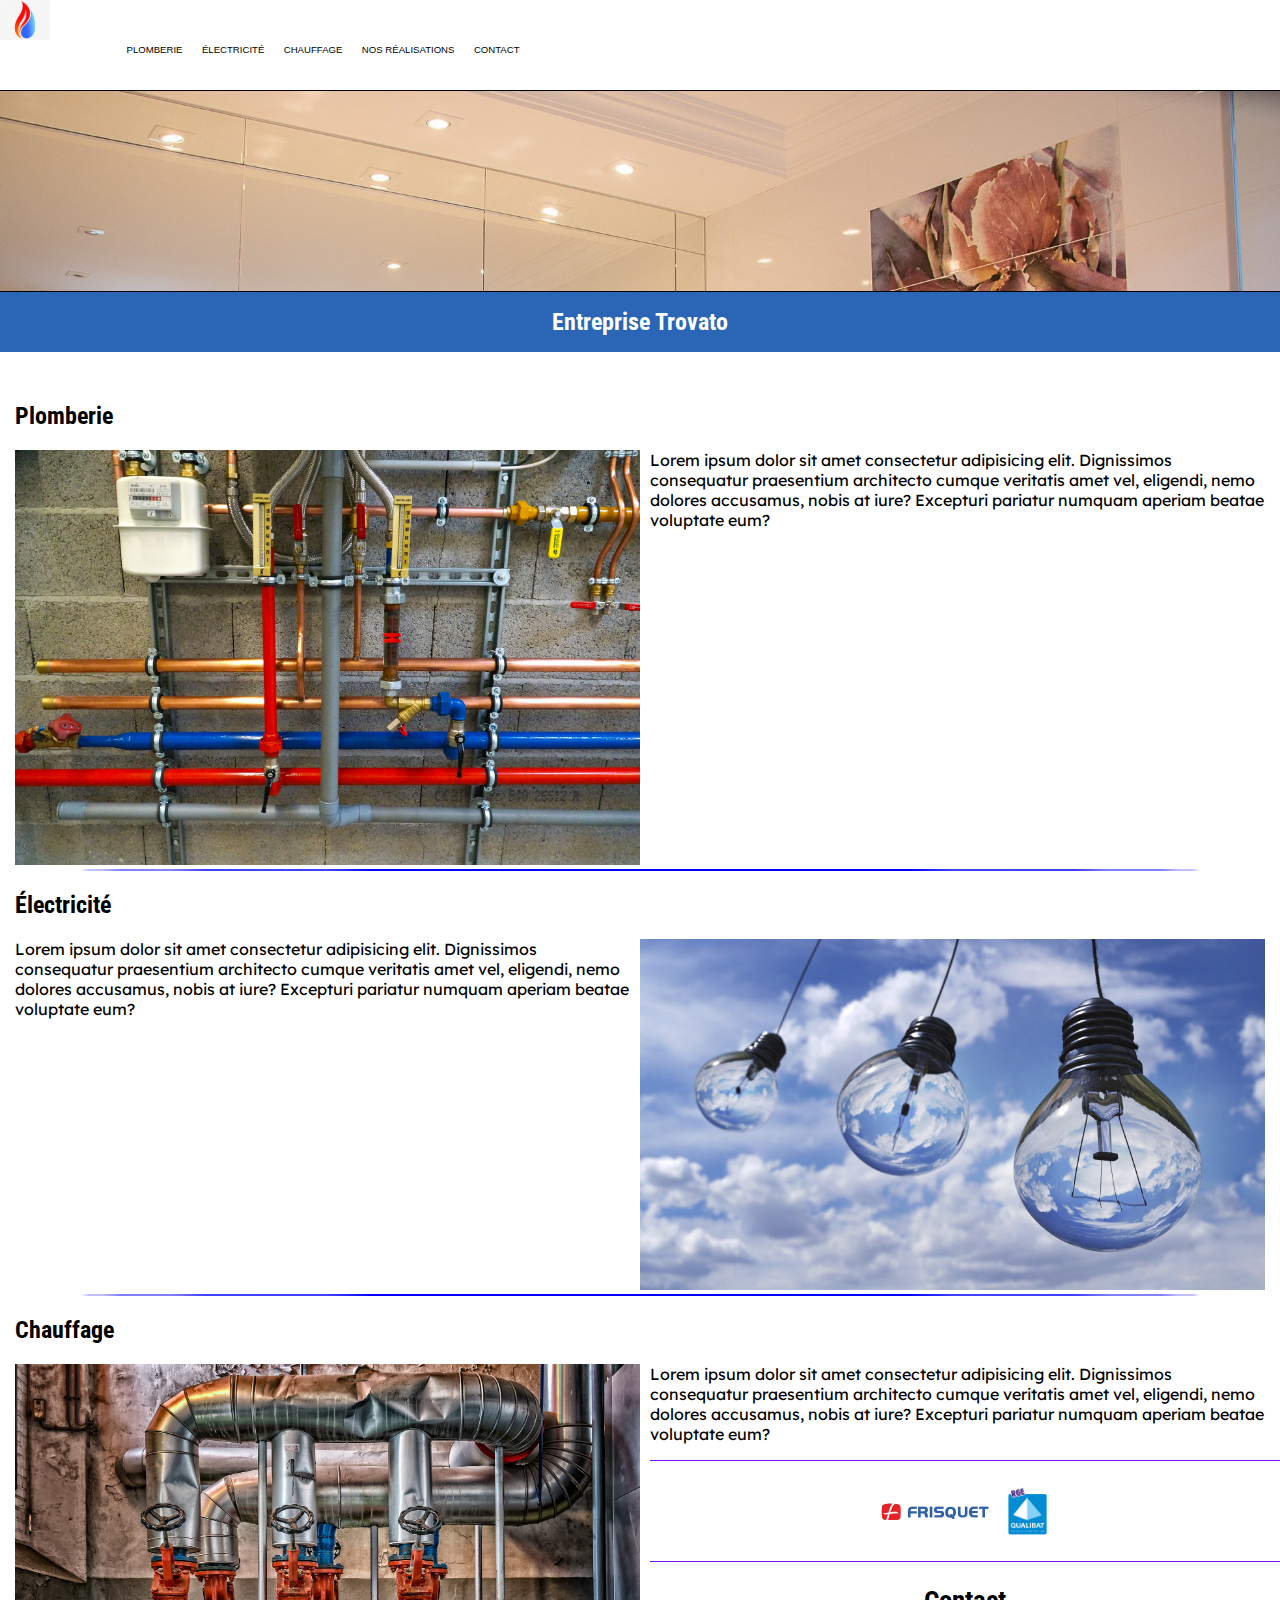
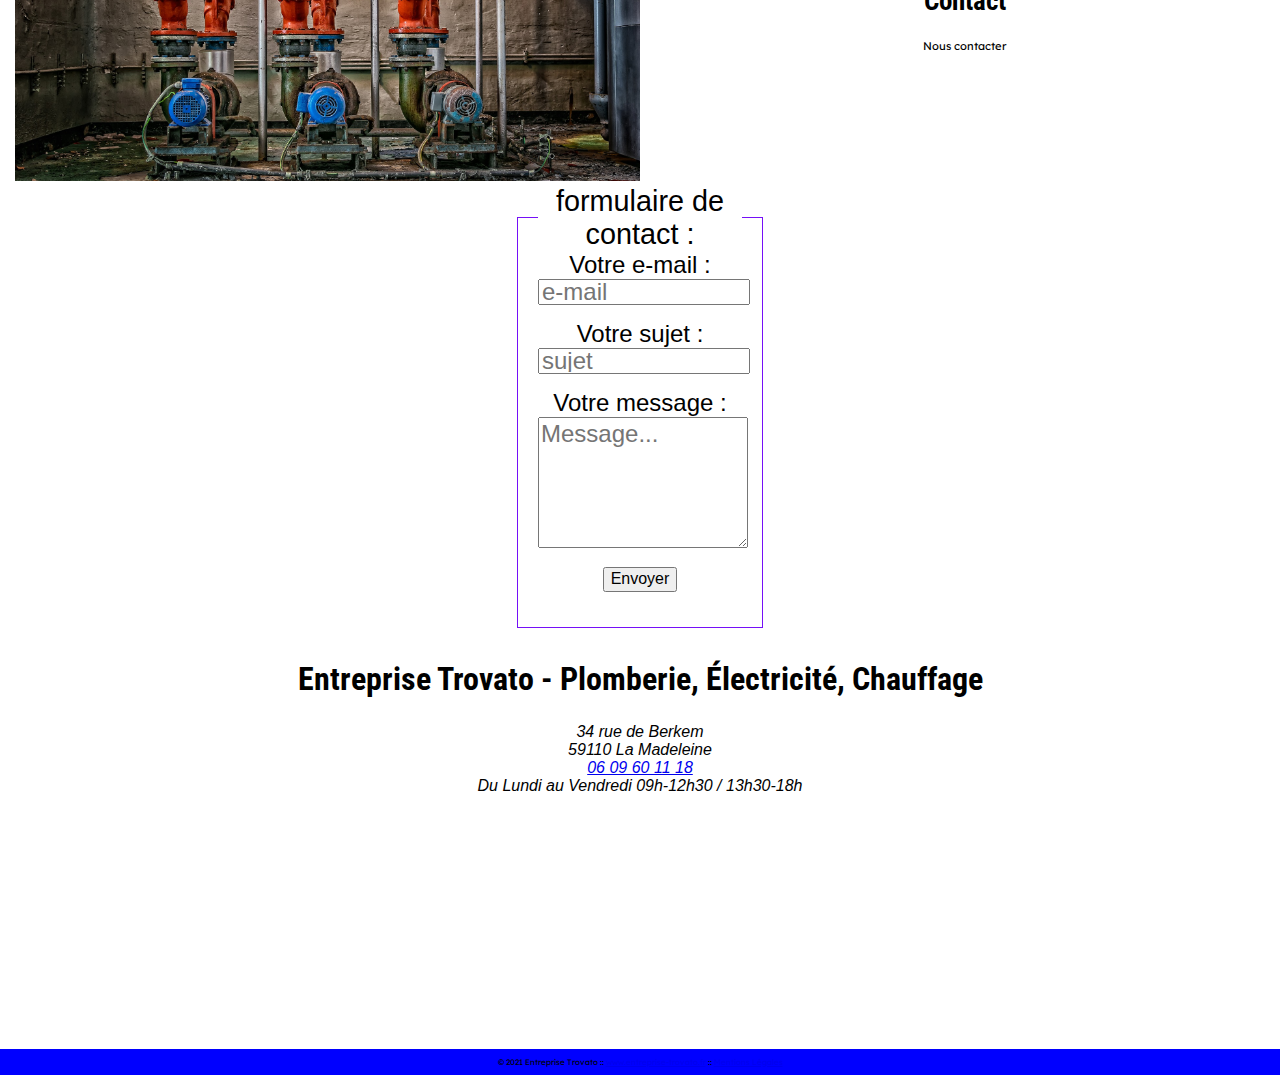
<file: index.html>
<!DOCTYPE html>

<html lang="fr" dir="ltr">

<head>
    <meta charset="utf-8">
    <title>Entreprise Trovato - Plomberie, électricité, chauffage</title>
    <meta name="viewport" content="width=device-width, initial-scale=1">
    <meta name="description"
        content="Entreprise Trovato, dépannage, réparation et installation plomberie, électricité et chauffage dans les Hauts-de-France depuis 1989.">
    <meta name="robots" content="follow">
    <link rel="shortcut icon" href="#">
    <link rel="stylesheet" href="css/normalize.css">
    <link rel="stylesheet" href="css/style.css">
    <link rel="stylesheet" href="https://cdnjs.cloudflare.com/ajax/libs/font-awesome/5.11.2/css/all.min.css">
    <script src="https://code.jquery.com/jquery-3.5.1.min.js"
        integrity="sha256-9/aliU8dGd2tb6OSsuzixeV4y/faTqgFtohetphbbj0=" crossorigin="anonymous"></script>
    <script src="js/script.js"></script>
</head>


<body>

    <!---HEADER-->

    <header>

        <div class="logosHeader">

            <img src="img/logo.jpg" alt="Logo Entreprise Trovato"> <!-- Logo Entreprise Trovato -->

            <i class="fas fa-bars"></i> <!-- logo menu Hamburger -->

        </div>

        <nav>

            <ul>
                <li><a href="#plumbering">Plomberie</a></li>
                <li><a href="#electricity">Électricité</a></li>
                <li><a href="#heating">Chauffage</a></li>
                <li><a href="#">Nos réalisations</a></li>
                <li><a href="#contact">Contact</a></li>
            </ul>

        </nav>

    </header>

    <!--MAIN-->

    <main>

        <section id="accueil">
            <img src="img/sdb.jpg" alt="salle de bain" class="figureSlider active">
            <img src="img/elec.jpg" alt="ampoules" class="figureSlider">
            <img src="img/heater.jpg" alt="tablette chauffage" class="figureSlider">
        </section>

        <div class="titre">
            <h1>Entreprise Trovato</h1>
        </div>



        <section id="presentation">



            <article id="plumbering">

                <h2>Plomberie</h2>

                <div class="pipes">
                    <img src="img/pipes.jpg" alt="tuyaux">
                </div>

                <p>Lorem ipsum dolor sit amet consectetur adipisicing elit. Dignissimos consequatur praesentium
                    architecto cumque veritatis amet vel, eligendi,
                    nemo dolores accusamus, nobis at iure? Excepturi pariatur numquam aperiam beatae voluptate eum?
                </p>

            </article>

            <hr>


            <article id="electricity">

                <h2>Électricité</h2>

                <div class="elec">
                    <img src="img/elec.jpg" alt="câbles électriques">
                </div>

                <p>Lorem ipsum dolor sit amet consectetur adipisicing elit. Dignissimos consequatur praesentium
                    architecto cumque veritatis amet vel, eligendi,
                    nemo dolores accusamus, nobis at iure? Excepturi pariatur numquam aperiam beatae voluptate eum?
                </p>

            </article>

            <hr>


            <article id="heating">

                <h2>Chauffage</h2>

                <div class="boiler">
                    <img src="img/boiler.jpg" alt="vannes de chauffage">
                </div>

                <p>Lorem ipsum dolor sit amet consectetur adipisicing elit. Dignissimos consequatur praesentium
                    architecto cumque veritatis amet vel, eligendi,
                    nemo dolores accusamus, nobis at iure? Excepturi pariatur numquam aperiam beatae voluptate eum?
                </p>

            </article>

        </section>

        <div class="banner">
            <img src="img/frisquet.png" alt="logo Frisquet">

            <img src="img/RGE.png" alt="logo RGE">
        </div>

        <section id="contact">
            <!-- Section Contact avec formulaire et map + coordonnées -->

            <div class="titreContact">
                <h2>Contact</h2>
                <p>Nous contacter</p>
            </div>

            <article class="formulaire">
                <form action="page-de-traitement.php" method="post" id="form">
                    <fieldset>
                        <legend> formulaire de contact :</legend>
                        <div id="mailField">
                            <label for="mail">Votre e-mail :</label>
                            <input type="email" id="mail" name="mail" placeholder="e-mail" required>
                        </div>
                        <div>
                            <label for="subject">Votre sujet :</label>
                            <input type="text" id="subject" name="subject" placeholder="sujet">
                        </div>
                        <div>
                            <label for="message">Votre message :</label>
                            <textarea id="message" name="message" placeholder="Message..." rows="5"
                                cols="33"></textarea>
                        </div>
                        <input id="recaptchaResponse" type="hidden" name="recaptcha-response">
                        <input type="submit" id="submit" name="submit" value="Envoyer">

                    </fieldset>

                </form>
            </article>

            <article class="adresse">
                <h3>Entreprise Trovato - Plomberie, Électricité, Chauffage</h3>
                <address>
                    34 rue de Berkem<br>
                    59110 La Madeleine<br>
                    <a href="tel:+33609601118">06 09 60 11 18</a><br>
                    Du Lundi au Vendredi 09h-12h30 / 13h30-18h
                </address>
            </article>

            <iframe
                src="https://www.google.com/maps/embed?pb=!1m18!1m12!1m3!1d2529.3756901637767!2d3.061132415623879!3d50.65728477950444!2m3!1f0!2f0!3f0!3m2!1i1024!2i768!4f13.1!3m3!1m2!1s0x47c32a664c99bf43%3A0x6d538e09046e9478!2s34%20Rue%20de%20Berkem%2C%2059110%20La%20Madeleine!5e0!3m2!1sfr!2sfr!4v1617960742159!5m2!1sfr!2sfr"
                width="600" height="450" style="border:0;" allowfullscreen="" loading="lazy">
            </iframe>

        </section>

    </main>

    <footer>

        <div class="copyright">
            <p>© 2021 Entreprise Trovato :: <a href="https://www.entreprise-trovato.fr/">www.entreprise-trovato.fr</a>
                :: <a href="mentionsLegales.html">Mentions Légales</a></p>
        </div>


    </footer>

</body>

</html>
</file>
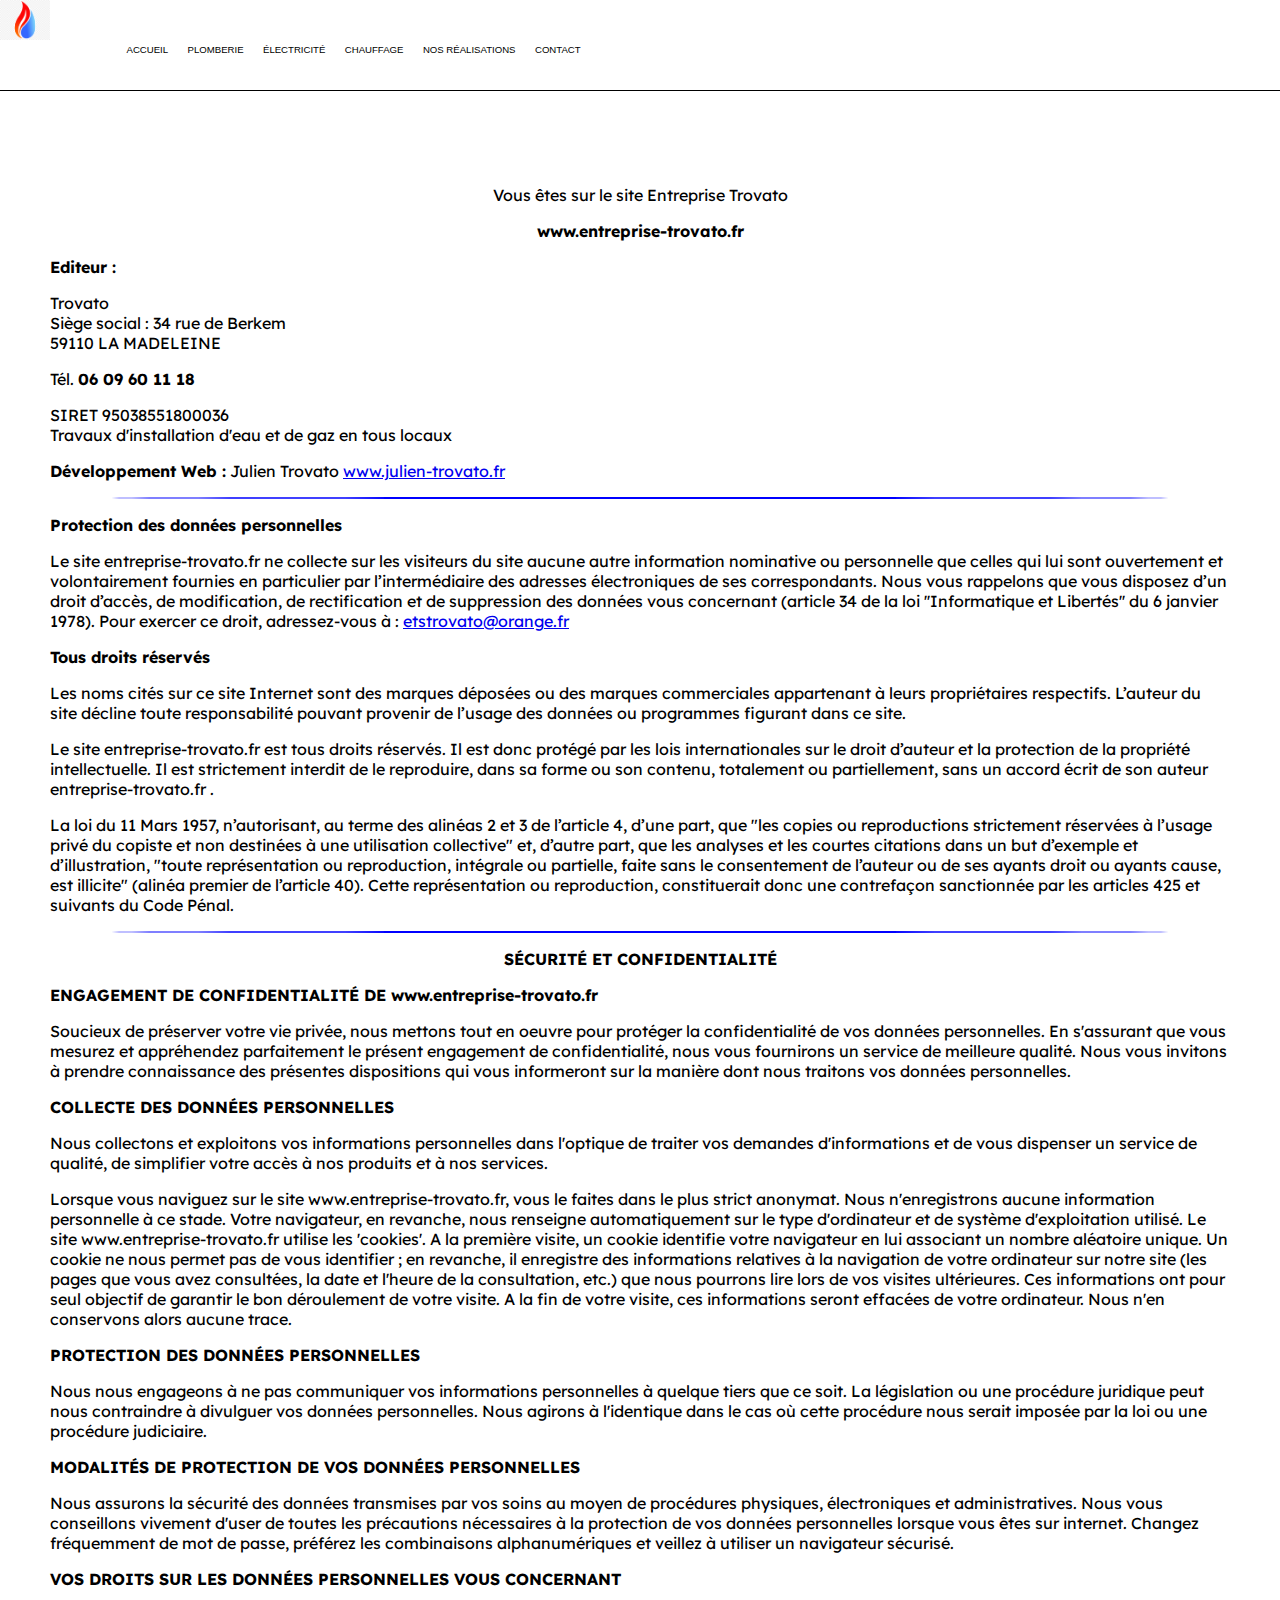
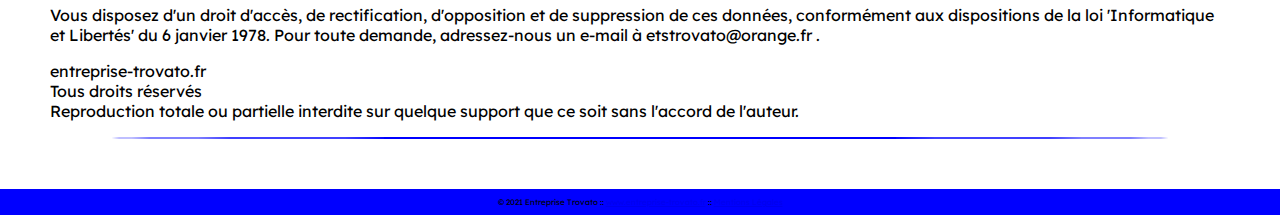
<file: mentionsLegales.html>
<!DOCTYPE html>

<html alng="fr" dir="ltr">

<head>
    <meta charset="utf-8">
    <title>Entreprise Trovato - Plomberie, électricité, chauffage</title>
    <meta name="viewport" content="width=device-width, initial-scale=1">
    <meta name="description"
        content="Entreprise Trovato, dépannage, réparation et installation plomberie, électricité et chauffage dans les Hauts-de-France.">
    <meta name="robots" content="follow">
    <link rel="shortcut icon" href="#">
    <link rel="stylesheet" href="css/normalize.css">
    <link rel="stylesheet" href="css/style.css">
    <link rel="stylesheet" href="https://cdnjs.cloudflare.com/ajax/libs/font-awesome/5.11.2/css/all.min.css">
    <script src="https://code.jquery.com/jquery-3.5.1.min.js"
        integrity="sha256-9/aliU8dGd2tb6OSsuzixeV4y/faTqgFtohetphbbj0=" crossorigin="anonymous"></script>
    <script src="js/script.js"></script>
</head>

<body>

    <header>

        <div class="logosHeader">

            <img src="img/logo.jpg" alt="Logo Entreprise Trovato"> <!-- Logo Entreprise Trovato -->

            <i class="fas fa-bars"></i> <!-- logo menu Hamburger -->

        </div>

        <nav>

            <ul>
                <li><a href="index.html#accueil">Accueil</a></li>
                <li><a href="index.html#plumbering">Plomberie</a></li>
                <li><a href="index.html#electricity">Électricité</a></li>
                <li><a href="index.html#heating">Chauffage</a></li>
                <li><a href="index.html#">Nos réalisations</a></li>
                <li><a href="index.html#contact">Contact</a></li>
            </ul>

        </nav>

    </header>

    <main>


        <section id="texteMentionsLegales">

            <div class="titreMentions">

                <h1>Mentions Légales</h1>

                <p>Vous êtes sur le site Entreprise Trovato</p>
                <p><strong>www.entreprise-trovato.fr</strong></p>
            </div>

            <P><b>Editeur :</b></P>

            <p>Trovato <br>
                Siège social : 34 rue de Berkem <br>
                59110 LA MADELEINE
            </p>

            <p>Tél. <strong>06 09 60 11 18</strong></p>

            <p>
                SIRET 95038551800036<br>
                Travaux d'installation d'eau et de gaz en tous locaux
            </p>

            <p><b>Développement Web :</b> Julien Trovato <a href="http://www.julien-trovato.fr/">www.julien-trovato.fr</a></p>

            <HR size=2 width="85%">

            <p><b>Protection des données personnelles</b></p>

            <p>Le site entreprise-trovato.fr ne collecte sur les visiteurs du site aucune autre information nominative ou
                personnelle
                que celles qui lui sont ouvertement et volontairement fournies en particulier par l’intermédiaire des
                adresses électroniques de ses correspondants.
                Nous vous rappelons que vous disposez d’un droit d’accès, de modification, de rectification et de
                suppression des données vous concernant
                (article 34 de la loi ''Informatique et Libertés'' du 6 janvier 1978). Pour exercer ce droit,
                adressez-vous à : <a href="index.html#contact">etstrovato@orange.fr</a>
            </p>

            <p><b>Tous droits réservés</b></p>

            <p>Les noms cités sur ce site Internet sont des marques déposées ou des marques commerciales appartenant à
                leurs propriétaires respectifs.
                L’auteur du site décline toute responsabilité pouvant provenir de l’usage des données ou programmes
                figurant dans ce site.
            </p>

            <p>
                Le site entreprise-trovato.fr est tous droits réservés. Il est donc protégé par les lois internationales
                sur le droit d’auteur et la protection de la
                propriété intellectuelle. Il est strictement interdit de le reproduire, dans sa forme ou son contenu,
                totalement ou partiellement,
                sans un accord écrit de son auteur entreprise-trovato.fr .
            </p>

            <p>
                La loi du 11 Mars 1957, n’autorisant, au terme des alinéas 2 et 3 de l’article 4, d’une part, que "les
                copies ou reproductions strictement réservées à
                l’usage privé du copiste et non destinées à une utilisation collective" et, d’autre part, que les
                analyses et les courtes citations dans un but d’exemple
                et d’illustration, "toute représentation ou reproduction, intégrale ou partielle, faite sans le
                consentement de l’auteur ou de ses ayants droit ou ayants
                cause, est illicite" (alinéa premier de l’article 40). Cette représentation ou reproduction,
                constituerait donc une contrefaçon sanctionnée par les articles
                425 et suivants du Code Pénal.
            </p>

            <HR size=2 width="85%">

            <p class="titreMentions"><b>SÉCURITÉ ET CONFIDENTIALITÉ</b></p>

            <p><b>ENGAGEMENT DE CONFIDENTIALITÉ DE www.entreprise-trovato.fr</b></p>

            <p>
                Soucieux de préserver votre vie privée, nous mettons tout en oeuvre pour protéger la confidentialité de
                vos données personnelles. En s'assurant que vous mesurez et
                appréhendez parfaitement le présent engagement de confidentialité, nous vous fournirons un service de
                meilleure qualité.
                Nous vous invitons à prendre connaissance des présentes dispositions qui vous informeront sur la manière
                dont nous traitons vos données personnelles.
            </p>

            <p><b>COLLECTE DES DONNÉES PERSONNELLES</b></p>

            <p>
                Nous collectons et exploitons vos informations personnelles dans l'optique de traiter vos demandes
                d'informations et de vous dispenser un service de qualité,
                de simplifier votre accès à nos produits et à nos services.
            </p>

            <p>
                Lorsque vous naviguez sur le site www.entreprise-trovato.fr, vous le faites dans le plus strict anonymat.
                Nous n'enregistrons aucune information personnelle
                à ce stade. Votre navigateur, en revanche, nous renseigne automatiquement sur le type d'ordinateur et de
                système d'exploitation utilisé.
                Le site www.entreprise-trovato.fr utilise les 'cookies'. A la première visite, un cookie identifie votre
                navigateur en lui associant un nombre aléatoire unique.
                Un cookie ne nous permet pas de vous identifier ; en revanche, il enregistre des informations relatives
                à la navigation de votre ordinateur sur notre site
                (les pages que vous avez consultées, la date et l'heure de la consultation, etc.) que nous pourrons lire
                lors de vos visites ultérieures. Ces informations
                ont pour seul objectif de garantir le bon déroulement de votre visite. A la fin de votre visite, ces
                informations seront effacées de votre ordinateur.
                Nous n'en conservons alors aucune trace.
            </p>

            <p><b>PROTECTION DES DONNÉES PERSONNELLES</b></p>

            <p>
                Nous nous engageons à ne pas communiquer vos informations personnelles à quelque tiers que ce soit. La
                législation ou une procédure juridique peut nous
                contraindre à divulguer vos données personnelles. Nous agirons à l'identique dans le cas où cette
                procédure nous serait imposée par la loi ou une procédure
                judiciaire.
            </p>

            <p><b>MODALITÉS DE PROTECTION DE VOS DONNÉES PERSONNELLES</b></p>

            <p>
                Nous assurons la sécurité des données transmises par vos soins au moyen de procédures physiques,
                électroniques et administratives.
                Nous vous conseillons vivement d'user de toutes les précautions nécessaires à la protection de vos
                données personnelles lorsque vous êtes sur internet.
                Changez fréquemment de mot de passe, préférez les combinaisons alphanumériques et veillez à utiliser un
                navigateur sécurisé.
            </p>

            <p><b>VOS DROITS SUR LES DONNÉES PERSONNELLES VOUS CONCERNANT</b></p>

            <p>
                Vous disposez d'un droit d'accès, de rectification, d'opposition et de suppression de ces données,
                conformément aux dispositions de la loi
                'Informatique et Libertés' du 6 janvier 1978. Pour toute demande, adressez-nous un e-mail à
                etstrovato@orange.fr .
            </p>

            <p>
                entreprise-trovato.fr<br>
                Tous droits réservés<br>
                Reproduction totale ou partielle interdite sur quelque support que ce soit sans l'accord de l'auteur.
            </p>

            <HR size="2" width="85%">
        </section>
    </main>

    <footer>

        <div class="copyright">
            <p>© 2021 Entreprise Trovato :: <a href="https://www.entreprise-trovato.fr/">www.entreprise-trovato.fr</a>
                :: <a href="mentionsLegales.html">Mentions Légales</a></p>
        </div>


    </footer>

</body>


</html>
</file>
<file: css/style.css>
/*************** DÉFINITION DES FONTS **************************/

@import url('https://fonts.googleapis.com/css2?family=Roboto+Condensed&display=swap');
/* Roboto Regular */

@import url('https://fonts.googleapis.com/css2?family=Lexend:wght@300&family=Roboto+Condensed&display=swap');
/* Lexend Light */

/*************** PARAMETRES BODY ************************************/
body {
    background-color: #FFFFFF;
    margin: 0;
}

section {
    margin: 0;
}

h1,
h2,
h3 {
    font-family: 'Roboto Condensed', sans-serif;
}

p {
    font-family: 'Lexend', sans-serif;
}

hr {
    background-color: blue;
    border: 0;
    border-radius: 100%;
    width: 90%;
    height: 2px;
    margin: auto;
}

#texteMentionsLegales {
    margin: 50px;
}

.titreMentions {
    text-align: center;
}


/************************************************************/
/******* CSS À APPLIQUER AU ÉCRAN ENTRE 320px et 399px ******/
/************************************************************/


@media screen and (max-width: 399px) {

    /* HEADER */

    header {
        display: flex;
        position: relative;
        align-items: flex-start;
        border-bottom: 1px solid #000000;
    }

    .logosHeader {
        display: flex;
        justify-content: space-between;
    }

    .fas.fa-bars {
        display: none;
        position: absolute;
        top: 25%;
        right: 10%;
        font-size: 0.8rem;
        transition-duration: 0.5s;
        /* transition pour la rotation */
        transition-timing-function: ease-in-out;
    }

    /* classe qui permet la rotation du font-awesome avec le script Js */
    .rotated {
        -webkit-transform: rotate(90deg);
        /* Chrome, Safari 3.1+ */
        -moz-transform: rotate(90deg);
        /* Firefox 3.5-15 */
        -ms-transform: rotate(90deg);
        /* IE 9 */
        -o-transform: rotate(90deg);
        /* Opera 10.50-12.00 */
        transform: rotate(90deg);
        /* Firefox 16+, IE 10+, Opera 12.10+ */
    }

    header img {
        height: 40px;
        width: auto;
    }

    nav {
        width: 100%;
        height: 60px;
        margin: 0 auto;
        margin-top: 15px;
        margin-bottom: 15px;
        text-align: center;
        position: relative;
    }

    nav ul {
        padding: 0;
        margin: 0 auto;
        position: absolute;
        top: 40%;
        left: 5%;
    }

    nav ul li {
        display: inline;
        list-style: none;
    }

    li a {
        font-size: 0.6rem;
        text-decoration: none;
        color: black;
        text-transform: uppercase;
        font-family: "Ubuntu", sans-serif;
        margin-left: 15px;
    }

    li a:hover {
        text-decoration: underline;
    }

    /****************************************************************/
    /***********************   SLIDER / PRESENTATION  ***************/
    /****************************************************************/

    #accueil {
        position: relative;
        height: 200px;
        overflow: hidden;
    }

    /* ************** Les éléments du slider ************** */


    /* classe pour activer une image */
    .figureSlider.active {
        display: block;
        opacity: 1;
        -ms-filter: "progid:DXImageTransform.Microsoft.Alpha(Opacity=100)";
        filter: alpha(opacity=1);
    }

    /* cacher toutes les autres images */
    .figureSlider {
        position: absolute;
        width: 100%;
        -webkit-transition: opacity 1s ease-in-out;
        -moz-transition: opacity 1s ease-in-out;
        -o-transition: opacity 1s ease-in-out;
        transition: opacity 1s ease-in-out;
        opacity: 0;
        -ms-filter: "progid:DXImageTransform.Microsoft.Alpha(Opacity=0)";
        filter: alpha(opacity=0);
    }

    .titre {
        margin-bottom: 50px;
        background-color: #2a66b5;
        display: flex;
        align-items: center;
        justify-content: center;
        border-top: 1px solid #000000;
    }

    h1 {
        font-size: 1.5rem;
        color: #FFFFFF;
    }

    /* Section Présentation */

    #presentation {
        padding-left: 15px;
        padding-right: 15px;
    }

    .plumbering {
        margin-bottom: 15px;
    }

    .pipes {
        width: 50%;
        overflow: hidden;
        float: left;
        margin-right: 10px;

    }

    .pipes img {
        max-width: 100%;
    }

    .electricity {
        margin-bottom: 15px;
    }

    .elec {
        width: 50%;
        overflow: hidden;
        float: right;
        margin-left: 10px;
    }

    .elec img {
        max-width: 100%;
    }

    .heating {
        margin-bottom: 15px;
    }

    .boiler {
        width: 50%;
        overflow: hidden;
        float: left;
        margin-right: 10px;
    }

    .boiler img {
        max-width: 100%;
    }

    /* Bannière Logos partenaires */

    .banner {
        height: 100px;
        border-top: solid #7510f7 1px;
        border-bottom: solid #7510f7 1px;
        overflow: hidden;
        display: flex;
        align-items: center;
        justify-content: center;
    }

    .banner img {
        height: 50px;
    }


    /* SECTION CONTACT */

    #contact {
        text-align: center;
    }

    .titreContact h2 {
        font-size: 1.7rem;
        color: #000000;
    }

    .titreContact p {
        font-size: 0.7em;
        color: #000000;
    }

    .formulaire {
        margin-top: 50px;
        width: 250px;
        margin-left: auto;
        margin-right: auto;

    }

    form input {
        height: 20px;
        font-size: 1.5em;
        margin-bottom: 15px;
    }

    form textarea {
        height: 125px;
        font-size: 1.5em;
        margin-bottom: 15px;
    }

    form label {
        font-size: 1.5em;
    }

    #name,
    #mail,
    #subject,
    #message {
        width: 100%;
    }

    form fieldset {
        padding: 0 20px 20px 20px;
        margin-bottom: 10px;
        border: 1px solid #7510f7;
    }

    form legend {
        font-size: 1.8em;
    }

    #submit {
        font-size: 1em;
        height: 25px;
    }

    .adresse h3 {
        font-size: 2rem;
        margin-bottom: 25px;
    }

    iframe {
        width: 100%;
        height: 250px;
    }

    /* Footer */

    footer {
        display: flex;
        align-items: center;
        justify-content: center;
        background-color: #2a66b5;
    }

    .copyright {
        color: #FFFFFF;
        font-size: 0.5rem;
        text-transform: bold;
    }



}

/************************************************************/
/******* CSS À APPLIQUER AU ÉCRAN ENTRE 400px et 768px ******/
/************************************************************/


@media screen and (min-width: 400px) and (max-width: 768px) {

    /* HEADER */

    header {
        display: flex;
        position: relative;
        align-items: flex-start;
        border-bottom: 1px solid #000000;
    }

    .logosHeader {
        display: flex;
        justify-content: space-between;
    }

    .fas.fa-bars {
        display: none;
        position: absolute;
        top: 25%;
        right: 10%;
        font-size: 0.8rem;
        transition-duration: 0.5s;
        /* transition pour la rotation */
        transition-timing-function: ease-in-out;
    }

    /* classe qui permet la rotation du font-awesome avec le script Js */
    .rotated {
        -webkit-transform: rotate(90deg);
        /* Chrome, Safari 3.1+ */
        -moz-transform: rotate(90deg);
        /* Firefox 3.5-15 */
        -ms-transform: rotate(90deg);
        /* IE 9 */
        -o-transform: rotate(90deg);
        /* Opera 10.50-12.00 */
        transform: rotate(90deg);
        /* Firefox 16+, IE 10+, Opera 12.10+ */
    }

    header img {
        height: 40px;
        width: auto;
    }

    nav {
        width: 100%;
        height: 60px;
        margin: 0 auto;
        margin-top: 15px;
        margin-bottom: 15px;
        text-align: center;
        position: relative;
    }

    nav ul {
        padding: 0;
        margin: 0 auto;
        position: absolute;
        top: 40%;
        left: 5%;
    }

    nav ul li {
        display: inline;
        list-style: none;
    }

    li a {
        font-size: 0.6rem;
        text-decoration: none;
        color: black;
        text-transform: uppercase;
        font-family: "Ubuntu", sans-serif;
        margin-left: 15px;
    }

    li a:hover {
        text-decoration: underline;
    }

    /****************************************************************/
    /***********************   SLIDER / PRESENTATION  ***************/
    /****************************************************************/

    #accueil {
        position: relative;
        height: 200px;
        overflow: hidden;
    }

    /* ************** Les éléments du slider ************** */


    /* classe pour activer une image */
    .figureSlider.active {
        display: block;
        opacity: 1;
        -ms-filter: "progid:DXImageTransform.Microsoft.Alpha(Opacity=100)";
        filter: alpha(opacity=1);
    }

    /* cacher toutes les autres images */
    .figureSlider {
        position: absolute;
        width: 100%;
        -webkit-transition: opacity 1s ease-in-out;
        -moz-transition: opacity 1s ease-in-out;
        -o-transition: opacity 1s ease-in-out;
        transition: opacity 1s ease-in-out;
        opacity: 0;
        -ms-filter: "progid:DXImageTransform.Microsoft.Alpha(Opacity=0)";
        filter: alpha(opacity=0);
    }

    .titre {
        margin-bottom: 50px;
        background-color: #2a66b5;
        display: flex;
        align-items: center;
        justify-content: center;
        border-top: 1px solid #000000;
    }

    h1 {
        font-size: 1.5rem;
        color: #FFFFFF;
    }

    /* Section Présentation */

    #presentation {
        padding-left: 15px;
        padding-right: 15px;
    }

    .plumbering {
        margin-bottom: 15px;
    }

    .pipes {
        width: 50%;
        overflow: hidden;
        float: left;
        margin-right: 10px;

    }

    .pipes img {
        max-width: 100%;
    }

    .electricity {
        margin-bottom: 15px;
    }

    .elec {
        width: 50%;
        overflow: hidden;
        float: right;
        margin-left: 10px;
    }

    .elec img {
        max-width: 100%;
    }

    .heating {
        margin-bottom: 15px;
    }

    .boiler {
        width: 50%;
        overflow: hidden;
        float: left;
        margin-right: 10px;
    }

    .boiler img {
        max-width: 100%;
    }

    /* Bannière Logos partenaires */

    .banner {
        height: 100px;
        border-top: solid #7510f7 1px;
        border-bottom: solid #7510f7 1px;
        overflow: hidden;
        display: flex;
        align-items: center;
        justify-content: center;
    }

    .banner img {
        height: 50px;
    }


    /* SECTION CONTACT */

    #contact {
        text-align: center;
    }

    .titreContact h2 {
        font-size: 1.7rem;
        color: #000000;
    }

    .titreContact p {
        font-size: 0.7em;
        color: #000000;
    }

    .formulaire {
        margin-top: 50px;
        width: 250px;
        margin-left: auto;
        margin-right: auto;

    }

    form input {
        height: 20px;
        font-size: 1.5em;
        margin-bottom: 15px;
    }

    form textarea {
        height: 125px;
        font-size: 1.5em;
        margin-bottom: 15px;
    }

    form label {
        font-size: 1.5em;
    }

    #name,
    #mail,
    #subject,
    #message {
        width: 100%;
    }

    form fieldset {
        padding: 0 20px 20px 20px;
        margin-bottom: 10px;
        border: 1px solid #7510f7;
    }

    form legend {
        font-size: 1.8em;
    }

    #submit {
        font-size: 1em;
        height: 25px;
    }

    .adresse h3 {
        font-size: 2rem;
        margin-bottom: 25px;
    }

    iframe {
        width: 100%;
        height: 250px;
    }

    /* Footer */

    footer {
        display: flex;
        align-items: center;
        justify-content: center;
        background-color: blue;
    }

    .copyright {
        color: #000000;
        font-size: 0.5rem;
    }



}

/************************************************************/
/******* CSS À APPLIQUER AU ÉCRAN ENTRE 769px et 1024px ******/
/************************************************************/


@media screen and (min-width: 769px) and (max-width: 1024px) {

    /* HEADER */

    header {
        display: flex;
        position: relative;
        align-items: flex-start;
        border-bottom: 1px solid #000000;
    }

    .logosHeader {
        display: flex;
        justify-content: space-between;
    }

    .fas.fa-bars {
        display: none;
        position: absolute;
        top: 25%;
        right: 10%;
        font-size: 0.8rem;
        transition-duration: 0.5s;
        /* transition pour la rotation */
        transition-timing-function: ease-in-out;
    }

    /* classe qui permet la rotation du font-awesome avec le script Js */
    .rotated {
        -webkit-transform: rotate(90deg);
        /* Chrome, Safari 3.1+ */
        -moz-transform: rotate(90deg);
        /* Firefox 3.5-15 */
        -ms-transform: rotate(90deg);
        /* IE 9 */
        -o-transform: rotate(90deg);
        /* Opera 10.50-12.00 */
        transform: rotate(90deg);
        /* Firefox 16+, IE 10+, Opera 12.10+ */
    }

    header img {
        height: 40px;
        width: auto;
    }

    nav {
        width: 100%;
        height: 60px;
        margin: 0 auto;
        margin-top: 15px;
        margin-bottom: 15px;
        text-align: center;
        position: relative;
    }

    nav ul {
        padding: 0;
        margin: 0 auto;
        position: absolute;
        top: 40%;
        left: 5%;
    }

    nav ul li {
        display: inline;
        list-style: none;
    }

    li a {
        font-size: 0.6rem;
        text-decoration: none;
        color: black;
        text-transform: uppercase;
        font-family: "Ubuntu", sans-serif;
        margin-left: 15px;
    }

    li a:hover {
        text-decoration: underline;
    }

    /****************************************************************/
    /***********************   SLIDER / PRESENTATION  ***************/
    /****************************************************************/

    #accueil {
        position: relative;
        height: 200px;
        overflow: hidden;
    }

    /* ************** Les éléments du slider ************** */


    /* classe pour activer une image */
    .figureSlider.active {
        display: block;
        opacity: 1;
        -ms-filter: "progid:DXImageTransform.Microsoft.Alpha(Opacity=100)";
        filter: alpha(opacity=1);
    }

    /* cacher toutes les autres images */
    .figureSlider {
        position: absolute;
        width: 100%;
        -webkit-transition: opacity 1s ease-in-out;
        -moz-transition: opacity 1s ease-in-out;
        -o-transition: opacity 1s ease-in-out;
        transition: opacity 1s ease-in-out;
        opacity: 0;
        -ms-filter: "progid:DXImageTransform.Microsoft.Alpha(Opacity=0)";
        filter: alpha(opacity=0);
    }

    .titre {
        margin-bottom: 50px;
        background-color: #2a66b5;
        display: flex;
        align-items: center;
        justify-content: center;
        border-top: 1px solid #000000;
    }

    h1 {
        font-size: 1.5rem;
        color: #FFFFFF;
    }

    /* Section Présentation */

    #presentation {
        padding-left: 15px;
        padding-right: 15px;
    }

    .plumbering {
        margin-bottom: 15px;
    }

    .pipes {
        width: 50%;
        overflow: hidden;
        float: left;
        margin-right: 10px;

    }

    .pipes img {
        max-width: 100%;
    }

    .electricity {
        margin-bottom: 15px;
    }

    .elec {
        width: 50%;
        overflow: hidden;
        float: right;
        margin-left: 10px;
    }

    .elec img {
        max-width: 100%;
    }

    .heating {
        margin-bottom: 15px;
    }

    .boiler {
        width: 50%;
        overflow: hidden;
        float: left;
        margin-right: 10px;
    }

    .boiler img {
        max-width: 100%;
    }

    /* Bannière Logos partenaires */

    .banner {
        height: 100px;
        border-top: solid #7510f7 1px;
        border-bottom: solid #7510f7 1px;
        overflow: hidden;
        display: flex;
        align-items: center;
        justify-content: center;
    }

    .banner img {
        height: 50px;
    }


    /* SECTION CONTACT */

    #contact {
        text-align: center;
    }

    .titreContact h2 {
        font-size: 1.7rem;
        color: #000000;
    }

    .titreContact p {
        font-size: 0.7em;
        color: #000000;
    }

    .formulaire {
        margin-top: 50px;
        width: 250px;
        margin-left: auto;
        margin-right: auto;

    }

    form input {
        height: 20px;
        font-size: 1.5em;
        margin-bottom: 15px;
    }

    form textarea {
        height: 125px;
        font-size: 1.5em;
        margin-bottom: 15px;
    }

    form label {
        font-size: 1.5em;
    }

    #name,
    #mail,
    #subject,
    #message {
        width: 100%;
    }

    form fieldset {
        padding: 0 20px 20px 20px;
        margin-bottom: 10px;
        border: 1px solid #7510f7;
    }

    form legend {
        font-size: 1.8em;
    }

    #submit {
        font-size: 1em;
        height: 25px;
    }

    .adresse h3 {
        font-size: 2rem;
        margin-bottom: 25px;
    }

    iframe {
        width: 100%;
        height: 250px;
    }

    /* Footer */

    footer {
        display: flex;
        align-items: center;
        justify-content: center;
        background-color: blue;
    }

    .copyright {
        color: #000000;
        font-size: 0.5rem;
    }



}

/************************************************************/
/******* CSS À APPLIQUER AU ÉCRAN ENTRE 1025px et 1400px ******/
/************************************************************/


@media screen and (min-width: 1025px) and (max-width: 1400px) {

    /* HEADER */

    header {
        display: flex;
        position: relative;
        align-items: flex-start;
        border-bottom: 1px solid #000000;
    }

    .logosHeader {
        display: flex;
        justify-content: space-between;
    }

    .fas.fa-bars {
        display: none;
        position: absolute;
        top: 25%;
        right: 10%;
        font-size: 0.8rem;
        transition-duration: 0.5s;
        /* transition pour la rotation */
        transition-timing-function: ease-in-out;
    }

    /* classe qui permet la rotation du font-awesome avec le script Js */
    .rotated {
        -webkit-transform: rotate(90deg);
        /* Chrome, Safari 3.1+ */
        -moz-transform: rotate(90deg);
        /* Firefox 3.5-15 */
        -ms-transform: rotate(90deg);
        /* IE 9 */
        -o-transform: rotate(90deg);
        /* Opera 10.50-12.00 */
        transform: rotate(90deg);
        /* Firefox 16+, IE 10+, Opera 12.10+ */
    }

    header img {
        height: 40px;
        width: auto;
    }

    nav {
        width: 100%;
        height: 60px;
        margin: 0 auto;
        margin-top: 15px;
        margin-bottom: 15px;
        text-align: center;
        position: relative;
    }

    nav ul {
        padding: 0;
        margin: 0 auto;
        position: absolute;
        top: 40%;
        left: 5%;
    }

    nav ul li {
        display: inline;
        list-style: none;
    }

    li a {
        font-size: 0.6rem;
        text-decoration: none;
        color: black;
        text-transform: uppercase;
        font-family: "Ubuntu", sans-serif;
        margin-left: 15px;
    }

    li a:hover {
        text-decoration: underline;
    }

    /****************************************************************/
    /***********************   SLIDER / PRESENTATION  ***************/
    /****************************************************************/

    #accueil {
        position: relative;
        height: 200px;
        overflow: hidden;
    }

    /* ************** Les éléments du slider ************** */


    /* classe pour activer une image */
    .figureSlider.active {
        display: block;
        opacity: 1;
        -ms-filter: "progid:DXImageTransform.Microsoft.Alpha(Opacity=100)";
        filter: alpha(opacity=1);
    }

    /* cacher toutes les autres images */
    .figureSlider {
        position: absolute;
        width: 100%;
        -webkit-transition: opacity 1s ease-in-out;
        -moz-transition: opacity 1s ease-in-out;
        -o-transition: opacity 1s ease-in-out;
        transition: opacity 1s ease-in-out;
        opacity: 0;
        -ms-filter: "progid:DXImageTransform.Microsoft.Alpha(Opacity=0)";
        filter: alpha(opacity=0);
    }

    .titre {
        margin-bottom: 50px;
        background-color: #2a66b5;
        display: flex;
        align-items: center;
        justify-content: center;
        border-top: 1px solid #000000;
    }

    h1 {
        font-size: 1.5rem;
        color: #FFFFFF;
    }

    /* Section Présentation */

    #presentation {
        padding-left: 15px;
        padding-right: 15px;
    }

    .plumbering {
        margin-bottom: 15px;
    }

    .pipes {
        width: 50%;
        overflow: hidden;
        float: left;
        margin-right: 10px;

    }

    .pipes img {
        max-width: 100%;
    }

    .electricity {
        margin-bottom: 15px;
    }

    .elec {
        width: 50%;
        overflow: hidden;
        float: right;
        margin-left: 10px;
    }

    .elec img {
        max-width: 100%;
    }

    .heating {
        margin-bottom: 15px;
    }

    .boiler {
        width: 50%;
        overflow: hidden;
        float: left;
        margin-right: 10px;
    }

    .boiler img {
        max-width: 100%;
    }

    /* Bannière Logos partenaires */

    .banner {
        height: 100px;
        border-top: solid #7510f7 1px;
        border-bottom: solid #7510f7 1px;
        overflow: hidden;
        display: flex;
        align-items: center;
        justify-content: center;
    }

    .banner img {
        height: 50px;
    }


    /* SECTION CONTACT */

    #contact {
        text-align: center;
    }

    .titreContact h2 {
        font-size: 1.7rem;
        color: #000000;
    }

    .titreContact p {
        font-size: 0.7em;
        color: #000000;
    }

    .formulaire {
        margin-top: 50px;
        width: 250px;
        margin-left: auto;
        margin-right: auto;

    }

    form input {
        height: 20px;
        font-size: 1.5em;
        margin-bottom: 15px;
    }

    form textarea {
        height: 125px;
        font-size: 1.5em;
        margin-bottom: 15px;
    }

    form label {
        font-size: 1.5em;
    }

    #name,
    #mail,
    #subject,
    #message {
        width: 100%;
    }

    form fieldset {
        padding: 0 20px 20px 20px;
        margin-bottom: 10px;
        border: 1px solid #7510f7;
    }

    form legend {
        font-size: 1.8em;
    }

    #submit {
        font-size: 1em;
        height: 25px;
    }

    .adresse h3 {
        font-size: 2rem;
        margin-bottom: 25px;
    }

    iframe {
        width: 100%;
        height: 250px;
    }

    /* Footer */

    footer {
        display: flex;
        align-items: center;
        justify-content: center;
        background-color: blue;
    }

    .copyright {
        color: #000000;
        font-size: 0.5rem;
    }



}

/************************************************************/
/******* CSS À APPLIQUER AU ÉCRAN ENTRE 1401px et 2000px ******/
/************************************************************/


@media screen and (min-width: 1401px) and (max-width: 2000px) {

    /* HEADER */

    header {
        display: flex;
        position: relative;
        align-items: flex-start;
        border-bottom: 1px solid #000000;
    }

    .logosHeader {
        display: flex;
        justify-content: space-between;
    }

    .fas.fa-bars {
        display: none;
        position: absolute;
        top: 25%;
        right: 10%;
        font-size: 0.8rem;
        transition-duration: 0.5s;
        /* transition pour la rotation */
        transition-timing-function: ease-in-out;
    }

    /* classe qui permet la rotation du font-awesome avec le script Js */
    .rotated {
        -webkit-transform: rotate(90deg);
        /* Chrome, Safari 3.1+ */
        -moz-transform: rotate(90deg);
        /* Firefox 3.5-15 */
        -ms-transform: rotate(90deg);
        /* IE 9 */
        -o-transform: rotate(90deg);
        /* Opera 10.50-12.00 */
        transform: rotate(90deg);
        /* Firefox 16+, IE 10+, Opera 12.10+ */
    }

    header img {
        height: 40px;
        width: auto;
    }

    nav {
        width: 100%;
        height: 60px;
        margin: 0 auto;
        margin-top: 15px;
        margin-bottom: 15px;
        text-align: center;
        position: relative;
    }

    nav ul {
        padding: 0;
        margin: 0 auto;
        position: absolute;
        top: 40%;
        left: 5%;
    }

    nav ul li {
        display: inline;
        list-style: none;
    }

    li a {
        font-size: 0.6rem;
        text-decoration: none;
        color: black;
        text-transform: uppercase;
        font-family: "Ubuntu", sans-serif;
        margin-left: 15px;
    }

    li a:hover {
        text-decoration: underline;
    }

    /****************************************************************/
    /***********************   SLIDER / PRESENTATION  ***************/
    /****************************************************************/

    #accueil {
        position: relative;
        height: 200px;
        overflow: hidden;
    }

    /* ************** Les éléments du slider ************** */


    /* classe pour activer une image */
    .figureSlider.active {
        display: block;
        opacity: 1;
        -ms-filter: "progid:DXImageTransform.Microsoft.Alpha(Opacity=100)";
        filter: alpha(opacity=1);
    }

    /* cacher toutes les autres images */
    .figureSlider {
        position: absolute;
        width: 100%;
        -webkit-transition: opacity 1s ease-in-out;
        -moz-transition: opacity 1s ease-in-out;
        -o-transition: opacity 1s ease-in-out;
        transition: opacity 1s ease-in-out;
        opacity: 0;
        -ms-filter: "progid:DXImageTransform.Microsoft.Alpha(Opacity=0)";
        filter: alpha(opacity=0);
    }

    .titre {
        margin-bottom: 50px;
        background-color: #2a66b5;
        display: flex;
        align-items: center;
        justify-content: center;
        border-top: 1px solid #000000;
    }

    h1 {
        font-size: 1.5rem;
        color: #FFFFFF;
    }

    /* Section Présentation */

    #presentation {
        padding-left: 15px;
        padding-right: 15px;
    }

    .plumbering {
        margin-bottom: 15px;
    }

    .pipes {
        width: 50%;
        overflow: hidden;
        float: left;
        margin-right: 10px;

    }

    .pipes img {
        max-width: 100%;
    }

    .electricity {
        margin-bottom: 15px;
    }

    .elec {
        width: 50%;
        overflow: hidden;
        float: right;
        margin-left: 10px;
    }

    .elec img {
        max-width: 100%;
    }

    .heating {
        margin-bottom: 15px;
    }

    .boiler {
        width: 50%;
        overflow: hidden;
        float: left;
        margin-right: 10px;
    }

    .boiler img {
        max-width: 100%;
    }

    /* Bannière Logos partenaires */

    .banner {
        height: 100px;
        border-top: solid #7510f7 1px;
        border-bottom: solid #7510f7 1px;
        overflow: hidden;
        display: flex;
        align-items: center;
        justify-content: center;
    }

    .banner img {
        height: 50px;
    }


    /* SECTION CONTACT */

    #contact {
        text-align: center;
    }

    .titreContact h2 {
        font-size: 1.7rem;
        color: #000000;
    }

    .titreContact p {
        font-size: 0.7em;
        color: #000000;
    }

    .formulaire {
        margin-top: 50px;
        width: 250px;
        margin-left: auto;
        margin-right: auto;

    }

    form input {
        height: 20px;
        font-size: 1.5em;
        margin-bottom: 15px;
    }

    form textarea {
        height: 125px;
        font-size: 1.5em;
        margin-bottom: 15px;
    }

    form label {
        font-size: 1.5em;
    }

    #name,
    #mail,
    #subject,
    #message {
        width: 100%;
    }

    form fieldset {
        padding: 0 20px 20px 20px;
        margin-bottom: 10px;
        border: 1px solid #7510f7;
    }

    form legend {
        font-size: 1.8em;
    }

    #submit {
        font-size: 1em;
        height: 25px;
    }

    .adresse h3 {
        font-size: 2rem;
        margin-bottom: 25px;
    }

    iframe {
        width: 100%;
        height: 250px;
    }

    /* Footer */

    footer {
        display: flex;
        align-items: center;
        justify-content: center;
        background-color: blue;
    }

    .copyright {
        color: #000000;
        font-size: 0.5rem;
    }



}

/************************************************************/
/******* CSS À APPLIQUER AU ÉCRAN ENTRE 2001px et 2560px ******/
/************************************************************/


@media screen and (min-width: 2001px) and (max-width: 2560px) {

    /* HEADER */

    header {
        display: flex;
        position: relative;
        align-items: flex-start;
        border-bottom: 1px solid #000000;
    }

    .logosHeader {
        display: flex;
        justify-content: space-between;
    }

    .fas.fa-bars {
        display: none;
        position: absolute;
        top: 25%;
        right: 10%;
        font-size: 0.8rem;
        transition-duration: 0.5s;
        /* transition pour la rotation */
        transition-timing-function: ease-in-out;
    }

    /* classe qui permet la rotation du font-awesome avec le script Js */
    .rotated {
        -webkit-transform: rotate(90deg);
        /* Chrome, Safari 3.1+ */
        -moz-transform: rotate(90deg);
        /* Firefox 3.5-15 */
        -ms-transform: rotate(90deg);
        /* IE 9 */
        -o-transform: rotate(90deg);
        /* Opera 10.50-12.00 */
        transform: rotate(90deg);
        /* Firefox 16+, IE 10+, Opera 12.10+ */
    }

    header img {
        height: 40px;
        width: auto;
    }

    nav {
        width: 100%;
        height: 60px;
        margin: 0 auto;
        margin-top: 15px;
        margin-bottom: 15px;
        text-align: center;
        position: relative;
    }

    nav ul {
        padding: 0;
        margin: 0 auto;
        position: absolute;
        top: 40%;
        left: 5%;
    }

    nav ul li {
        display: inline;
        list-style: none;
    }

    li a {
        font-size: 0.6rem;
        text-decoration: none;
        color: black;
        text-transform: uppercase;
        font-family: "Ubuntu", sans-serif;
        margin-left: 15px;
    }

    li a:hover {
        text-decoration: underline;
    }

    /****************************************************************/
    /***********************   SLIDER / PRESENTATION  ***************/
    /****************************************************************/

    #accueil {
        position: relative;
        height: 200px;
        overflow: hidden;
    }

    /* ************** Les éléments du slider ************** */


    /* classe pour activer une image */
    .figureSlider.active {
        display: block;
        opacity: 1;
        -ms-filter: "progid:DXImageTransform.Microsoft.Alpha(Opacity=100)";
        filter: alpha(opacity=1);
    }

    /* cacher toutes les autres images */
    .figureSlider {
        position: absolute;
        width: 100%;
        -webkit-transition: opacity 1s ease-in-out;
        -moz-transition: opacity 1s ease-in-out;
        -o-transition: opacity 1s ease-in-out;
        transition: opacity 1s ease-in-out;
        opacity: 0;
        -ms-filter: "progid:DXImageTransform.Microsoft.Alpha(Opacity=0)";
        filter: alpha(opacity=0);
    }

    .titre {
        margin-bottom: 50px;
        background-color: #2a66b5;
        display: flex;
        align-items: center;
        justify-content: center;
        border-top: 1px solid #000000;
    }

    h1 {
        font-size: 1.5rem;
        color: #FFFFFF;
    }

    /* Section Présentation */

    #presentation {
        padding-left: 15px;
        padding-right: 15px;
    }

    .plumbering {
        margin-bottom: 15px;
    }

    .pipes {
        width: 50%;
        overflow: hidden;
        float: left;
        margin-right: 10px;

    }

    .pipes img {
        max-width: 100%;
    }

    .electricity {
        margin-bottom: 15px;
    }

    .elec {
        width: 50%;
        overflow: hidden;
        float: right;
        margin-left: 10px;
    }

    .elec img {
        max-width: 100%;
    }

    .heating {
        margin-bottom: 15px;
    }

    .boiler {
        width: 50%;
        overflow: hidden;
        float: left;
        margin-right: 10px;
    }

    .boiler img {
        max-width: 100%;
    }

    /* Bannière Logos partenaires */

    .banner {
        height: 100px;
        border-top: solid #7510f7 1px;
        border-bottom: solid #7510f7 1px;
        overflow: hidden;
        display: flex;
        align-items: center;
        justify-content: center;
    }

    .banner img {
        height: 50px;
    }


    /* SECTION CONTACT */

    #contact {
        text-align: center;
    }

    .titreContact h2 {
        font-size: 1.7rem;
        color: #000000;
    }

    .titreContact p {
        font-size: 0.7em;
        color: #000000;
    }

    .formulaire {
        margin-top: 50px;
        width: 250px;
        margin-left: auto;
        margin-right: auto;

    }

    form input {
        height: 20px;
        font-size: 1.5em;
        margin-bottom: 15px;
    }

    form textarea {
        height: 125px;
        font-size: 1.5em;
        margin-bottom: 15px;
    }

    form label {
        font-size: 1.5em;
    }

    #name,
    #mail,
    #subject,
    #message {
        width: 100%;
    }

    form fieldset {
        padding: 0 20px 20px 20px;
        margin-bottom: 10px;
        border: 1px solid #7510f7;
    }

    form legend {
        font-size: 1.8em;
    }

    #submit {
        font-size: 1em;
        height: 25px;
    }

    .adresse h3 {
        font-size: 2rem;
        margin-bottom: 25px;
    }

    iframe {
        width: 100%;
        height: 250px;
    }

    /* Footer */

    footer {
        display: flex;
        align-items: center;
        justify-content: center;
        background-color: blue;
    }

    .copyright {
        color: #000000;
        font-size: 0.5rem;
    }



}
</file>
